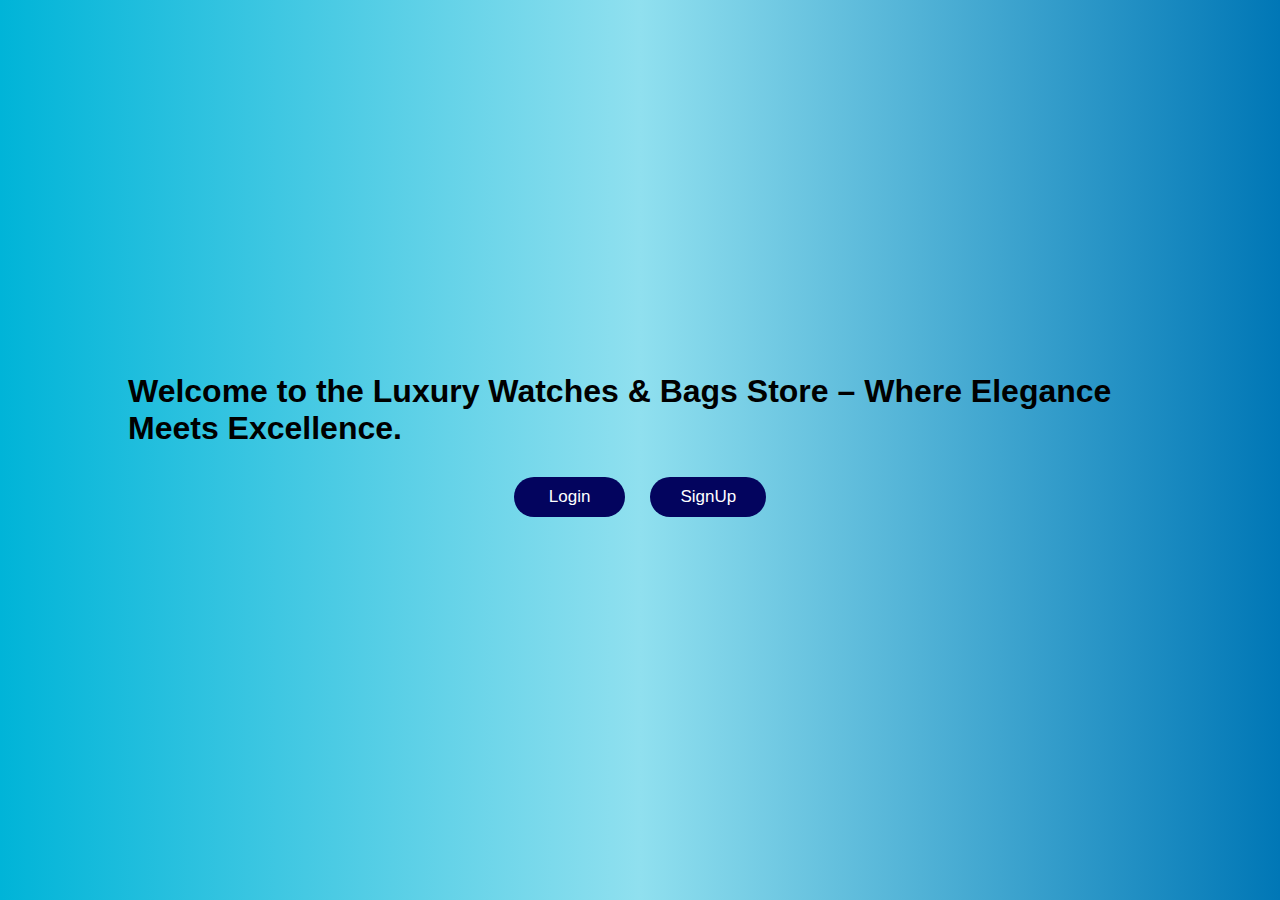
<file: ecommerce-task/index.html>
<!DOCTYPE html>
<html lang="en">
<head>
    <meta charset="UTF-8">
    <meta name="viewport" content="width=device-width, initial-scale=1.0">
    <title>Ecommerce Task</title>
    <link rel="stylesheet" href="style.css">

</head>
<body>

    <section class="Container">
        <div class="container-text">
            <h1>Welcome to the Luxury Watches & Bags Store – Where Elegance Meets Excellence.</h1>
            <div class="container-button">
                <button class="login-btn" onclick="login()">Login</button>
                <button class="sign-btn" onclick="signUp()">SignUp</button>
            </div>  
        </div>

       



    </section>

    <script src="app.js"></script>
</body>
</html>
</file>
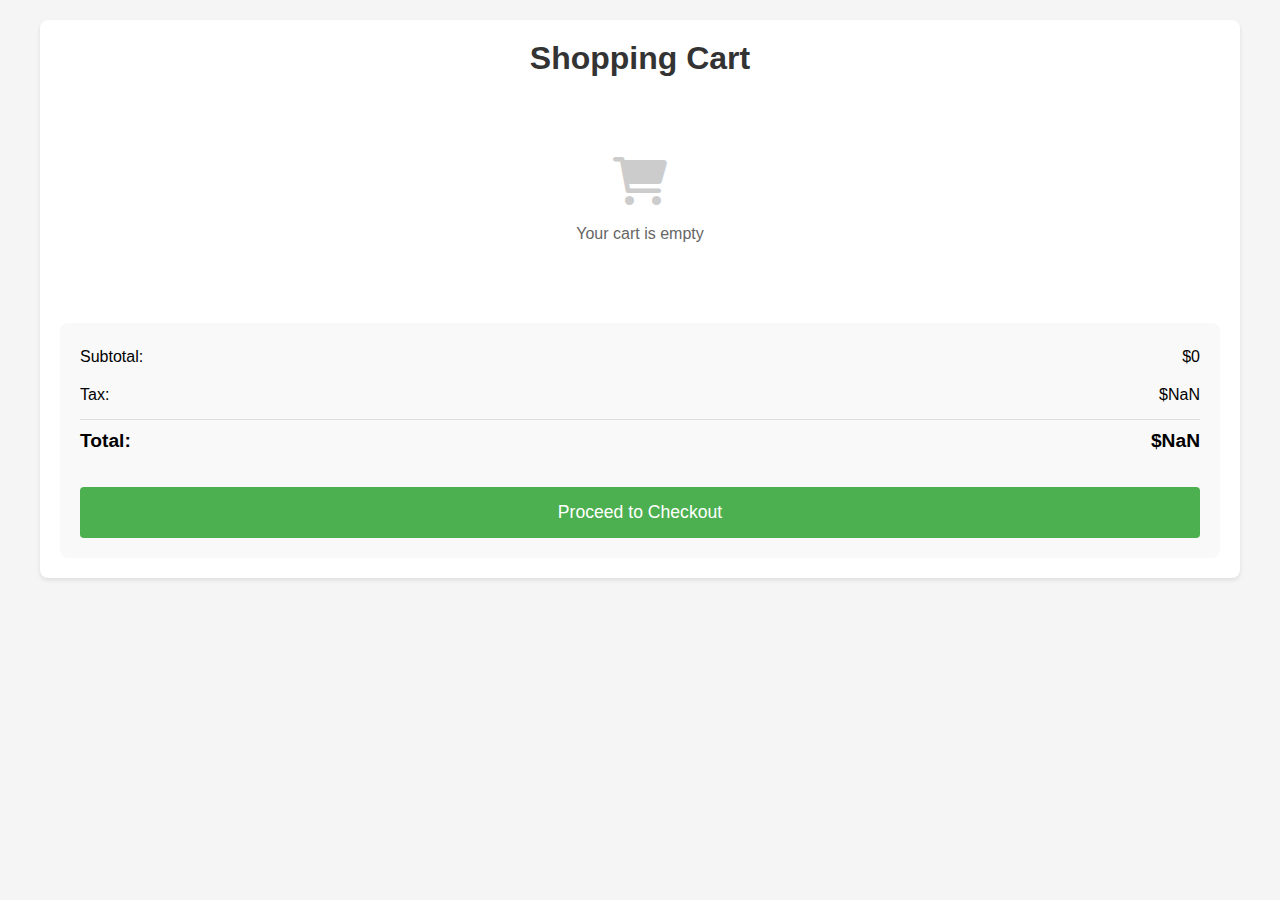
<file: ecommerce-task/cart/cart.html>
<!DOCTYPE html>
<html lang="en">
<head>
    <meta charset="UTF-8">
    <meta name="viewport" content="width=device-width, initial-scale=1.0">
    <title>Shopping Cart</title>
    <link rel="stylesheet" href="cart.css">
    <link rel="stylesheet" href="https://cdnjs.cloudflare.com/ajax/libs/font-awesome/6.0.0/css/all.min.css">
</head>
<body>
    <div class="cart-container">
        <h1>Shopping Cart</h1>
        <div class="cart-items" id="cartItems">
            <!-- Cart items will be dynamically added here -->
        </div>
        <div class="cart-summary">
            <div class="summary-item">
                <span>Subtotal:</span>
                <span id="subtotal">$0.00</span>
            </div>
            <div class="summary-item">
                <span>Tax:</span>
                <span id="tax">$0.00</span>
            </div>
            <div class="summary-item total">
                <span>Total:</span>
                <span id="total">$0.00</span>
            </div>
            <button class="checkout-btn" id="checkoutBtn">Proceed to Checkout</button>
        </div>
    </div>
    <script src="cart.js"></script>
</body>
</html>
</file>
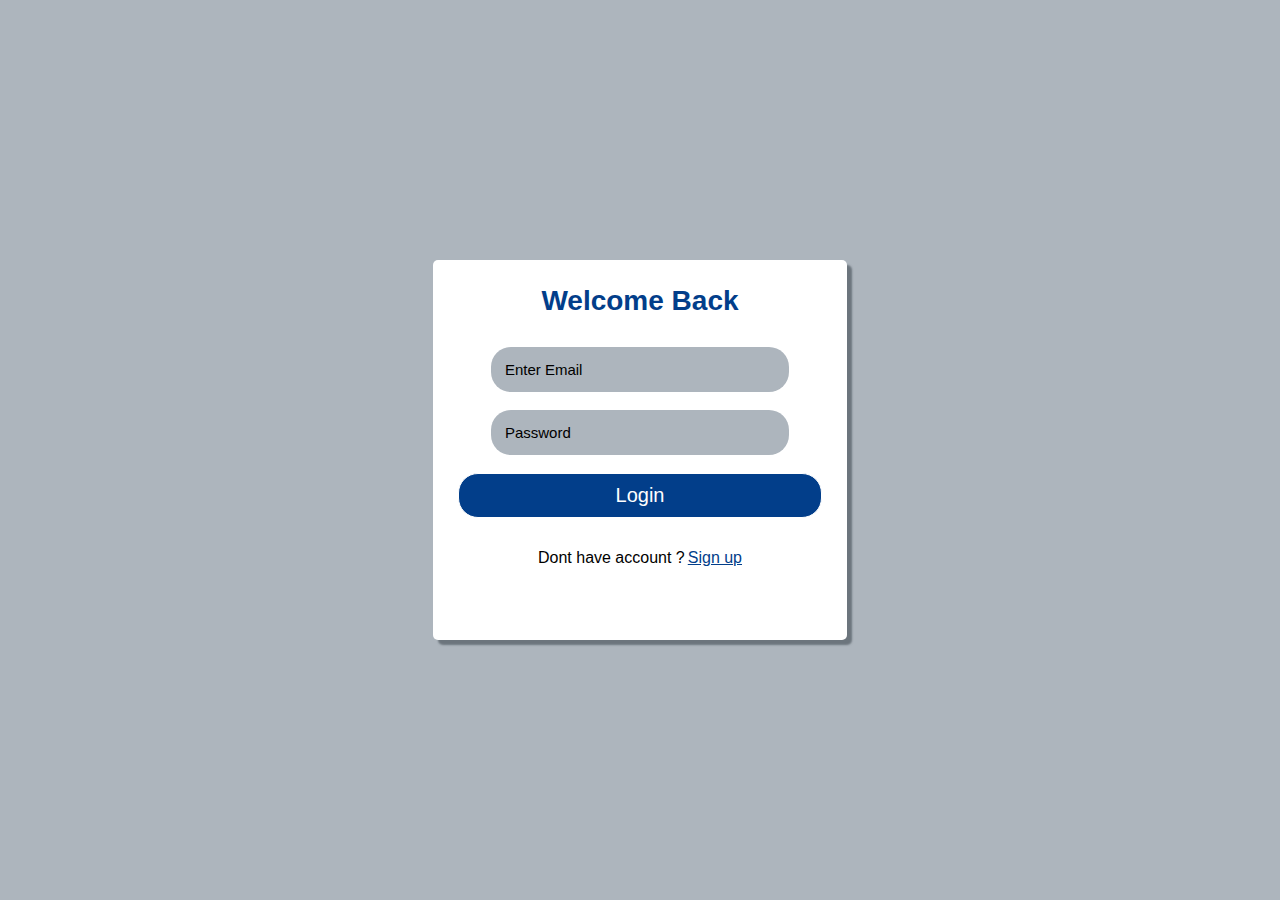
<file: ecommerce-task/login/login.html>
<!DOCTYPE html>
<html lang="en">

<head>
    <meta charset="UTF-8">
    <meta name="viewport" content="width=device-width, initial-scale=1.0">
    <title>Login Page </title>
    <link rel="stylesheet" href="login.css">
</head>

<body>
    <section class="main-container">
        <section class="login-container">
            <h1>Welcome Back</h1>

            <div class="form">
                <input type="email" name="email" class="email" placeholder="Enter Email" required>
                <input type="password" name="password" class="password" placeholder="Password">
                <button class="login-btn" onclick="login()">Login</button>
            </div>

            <div class="signup-section">
                <p>Dont have account ? </p>
                <span onclick="signUp()"> Sign up</span>

            </div>

        </section>
    </section>

    <script src="login.js"></script>
</body>

</html>
</file>
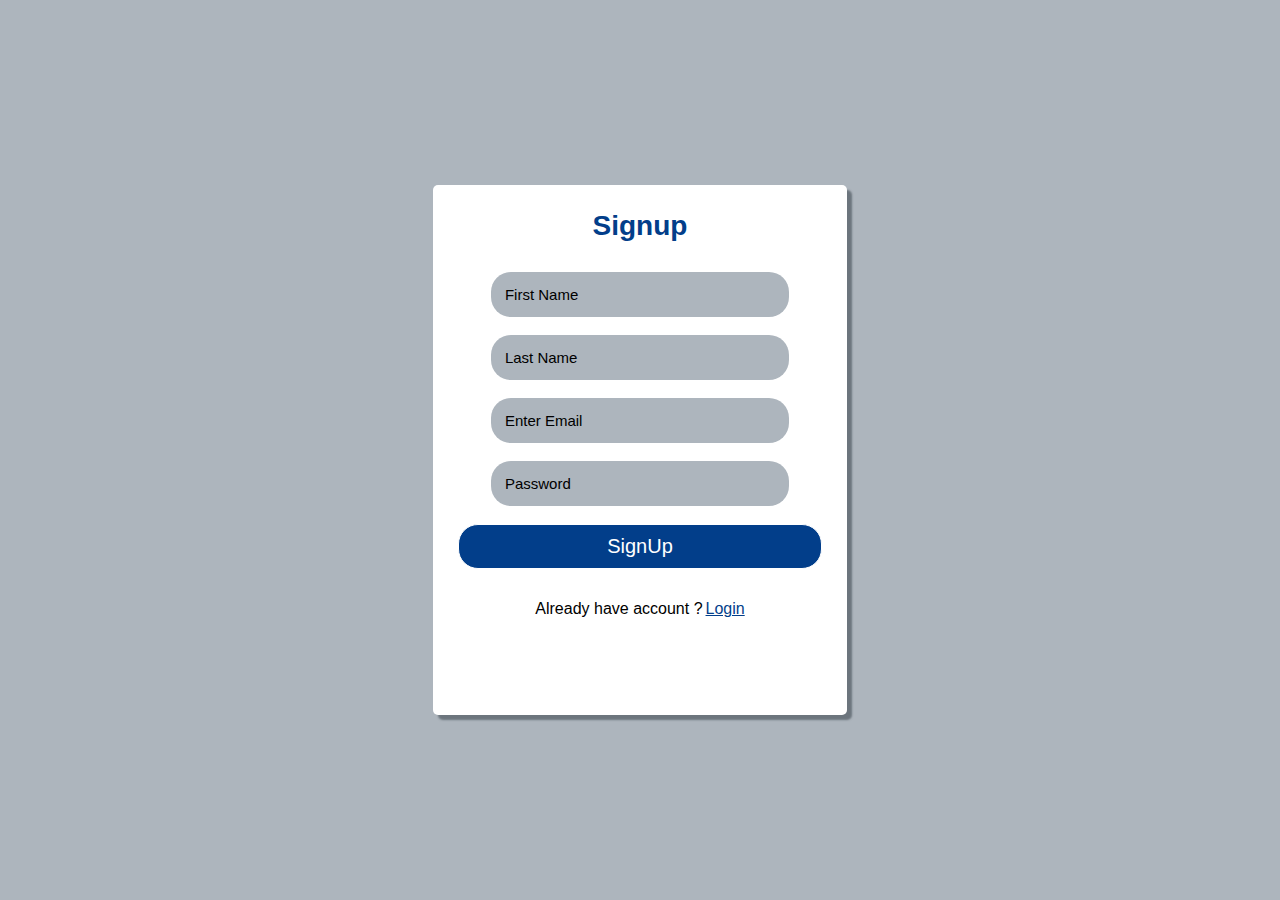
<file: ecommerce-task/sign/sign.html>
<!DOCTYPE html>
<html lang="en">

<head>
    <meta charset="UTF-8">
    <meta name="viewport" content="width=device-width, initial-scale=1.0">
    <title>SignUp Page</title>
    <link rel="stylesheet" href="sign.css">
</head>

<body>
    <section class="main-container">
        <section class="sign-container">
            <h1>Signup</h1>

            <div class="form">

                <input type="text" placeholder="First Name " class="firstName">
                <input type="text" placeholder="Last Name" class="lastName">

                <input type="email" name="email" class="email" placeholder="Enter Email" required>
                <input type="password" name="password" class="password" placeholder="Password">
                
                <button class="sign-btn" onclick="signUp()">SignUp</button>
            </div>

            <div class="login-section">
                <p>Already have account ? </p>
                <span onclick="login()">Login </span>

            </div>

        </section>
    </section>

    <script src="sign.js"></script>
</body>

</html>
</file>
<file: ecommerce-task/style.css>
* {
  margin: 0;
  padding: 0;
  font-family: Arial, Helvetica, sans-serif;
}

body {
  width: 100%;
  height: 100vh;
  background-image: linear-gradient(to right, #00b4d8, #90e0ef, #0077b6);
}
.Container {
  width: 100%;
  height: 100vh;
  display: flex;
  justify-content: center;
  align-items: center;
}

.container-text {
  display: flex;
  padding: 10px;
  justify-content: center;
  flex-direction: column;
  align-items: center;
  width: 80%;
  height: 150px;
  gap: 20px;
}

h1{
    font-size: 32px;
}
.container-button{
    padding: 10px;
    display: flex;
    align-items: center;
    gap: 25px;
}
.login-btn{
    padding: 10px 35px;
    border: none;
    background-color: #03045e;
    color: #fff ;
    font-size: 17px;
    border-radius: 20px;
}
.sign-btn{
    padding: 10px 30px;
    border: none;
    background-color: #03045e;
    color: #fff ;
    font-size: 17px;
    border-radius: 20px;
}

button{
  cursor: pointer;
}
button:hover{
  background-color: #00b4d8;
color: #000;
transition: 1s;
}
@media (max-width:600px){
  h1{
    font-size: 20px;
}

.container-button{
  padding: 10px;
  display: flex;
  flex-direction: column;
  align-items: center;
  gap: 25px;
}
.login-btn{
  padding: 10px 15px;
  border: none;
  background-color: #03045e;
  color: #fff ;
  font-size: 15px;
  border-radius: 20px;
}
.sign-btn{
  padding: 10px 15px;
  border: none;
  background-color: #03045e;
  color: #fff ;
  font-size: 15px;
  border-radius: 20px;
}

button{
cursor: pointer;
}
button:hover{
  background-color: #00b4d8;
color: #000;
transition: 1s;
}

}

@media (min-width:600px) and (max-width:767px) {
  h1{
    font-size: 20px;
}

.container-button{
  padding: 10px;
  display: flex;
  flex-direction: column;
  align-items: center;
  gap: 25px;
}
.login-btn{
  padding: 10px 15px;
  border: none;
  background-color: #03045e;
  color: #fff ;
  font-size: 15px;
  border-radius: 20px;
}
.sign-btn{
  padding: 10px 15px;
  border: none;
  background-color: #03045e;
  color: #fff ;
  font-size: 15px;
  border-radius: 20px;
}

button{
cursor: pointer;
}
button:hover{
  background-color: #00b4d8;
color: #000;
transition: 1s;
}
}

@media (min-width:768px) and (max-width:991px) {
  h1{
    font-size: 28px;
}
.container-button{
    padding: 10px;
    display: flex;
    align-items: center;
    gap: 25px;
}
.login-btn{
    padding: 10px 30px;
    border: none;
    background-color: #03045e;
    color: #fff ;
    font-size: 17px;
    border-radius: 20px;
}
.sign-btn{
    padding: 10px 25px;
    border: none;
    background-color: #03045e;
    color: #fff ;
    font-size: 17px;
    border-radius: 20px;
}

button{
  cursor: pointer;
}
button:hover{
  background-color: #00b4d8;
color: #000;
transition: 1s;
}
}

@media (min-width:992px) and (max-width:1200px){
  
h1{
  font-size: 32px;
}
.container-button{
  padding: 10px;
  display: flex;
  align-items: center;
  gap: 25px;
}
.login-btn{
  padding: 10px 35px;
  border: none;
  background-color: #03045e;
  color: #fff ;
  font-size: 17px;
  border-radius: 20px;
}
.sign-btn{
  padding: 10px 30px;
  border: none;
  background-color: #03045e;
  color: #fff ;
  font-size: 17px;
  border-radius: 20px;
}

button{
cursor: pointer;
}
button:hover{
  background-color: #00b4d8;
color: #000;
transition: 1s;
}
}
</file>
<file: ecommerce-task/cart/cart.css>
* {
    margin: 0;
    padding: 0;
    box-sizing: border-box;
    font-family: Arial, sans-serif;
}

body {
    background-color: #f5f5f5;
    padding: 20px;
}

.cart-container {
    max-width: 1200px;
    margin: 0 auto;
    background-color: white;
    padding: 20px;
    border-radius: 8px;
    box-shadow: 0 2px 4px rgba(0, 0, 0, 0.1);
}

h1 {
    text-align: center;
    margin-bottom: 30px;
    color: #333;
    font-size: 2rem;
}

.cart-items {
    margin-bottom: 30px;
}

.cart-item {
    display: flex;
    align-items: center;
    padding: 15px;
    border-bottom: 1px solid #eee;
    flex-wrap: wrap;
    gap: 15px;
}

.cart-item img {
    width: 100px;
    height: 100px;
    object-fit: cover;
    margin-right: 20px;
    border-radius: 4px;
}

.item-details {
    flex: 1;
    min-width: 200px;
}

.item-details h3 {
    margin-bottom: 5px;
    color: #333;
    font-size: 1.2rem;
}

.item-details p {
    color: #666;
    margin-bottom: 10px;
    font-size: 0.9rem;
}

.quantity-control {
    display: flex;
    align-items: center;
    margin-right: 20px;
}

.quantity-control button {
    background-color: #f0f0f0;
    border: none;
    padding: 5px 10px;
    cursor: pointer;
    border-radius: 4px;
    font-size: 1rem;
}

.quantity-control span {
    margin: 0 10px;
    min-width: 30px;
    text-align: center;
    font-size: 1rem;
}

.price {
    font-weight: bold;
    color: #333;
    margin-right: 20px;
    font-size: 1.1rem;
}

.remove-btn {
    background-color: #ff4444;
    color: white;
    border: none;
    padding: 8px 15px;
    border-radius: 4px;
    cursor: pointer;
    font-size: 0.9rem;
}

.cart-summary {
    background-color: #f9f9f9;
    padding: 20px;
    border-radius: 8px;
}

.summary-item {
    display: flex;
    justify-content: space-between;
    margin-bottom: 10px;
    padding: 5px 0;
    font-size: 1rem;
}

.summary-item.total {
    border-top: 1px solid #ddd;
    padding-top: 10px;
    font-weight: bold;
    font-size: 1.2em;
}

.checkout-btn {
    width: 100%;
    padding: 15px;
    background-color: #4CAF50;
    color: white;
    border: none;
    border-radius: 4px;
    font-size: 1.1em;
    cursor: pointer;
    margin-top: 20px;
    transition: background-color 0.3s;
}

.checkout-btn:hover {
    background-color: #45a049;
}

.empty-cart {
    text-align: center;
    padding: 50px;
    color: #666;
}

.empty-cart i {
    font-size: 48px;
    margin-bottom: 20px;
    color: #ccc;
}

/* Responsive Design */
@media screen and (max-width: 768px) {
    body {
        padding: 10px;
    }

    .cart-container {
        padding: 15px;
    }

    h1 {
        font-size: 1.5rem;
        margin-bottom: 20px;
    }

    .cart-item {
        flex-direction: column;
        align-items: flex-start;
        padding: 10px;
    }

    .cart-item img {
        width: 80px;
        height: 80px;
        margin-right: 0;
        margin-bottom: 10px;
    }

    .item-details {
        width: 100%;
        margin-bottom: 10px;
    }

    .item-details h3 {
        font-size: 1.1rem;
    }

    .quantity-control {
        margin: 10px 0;
    }

    .price {
        margin: 10px 0;
        font-size: 1rem;
    }

    .remove-btn {
        width: 100%;
        margin-top: 10px;
    }

    .cart-summary {
        padding: 15px;
    }

    .summary-item {
        font-size: 0.9rem;
    }

    .summary-item.total {
        font-size: 1.1em;
    }

    .checkout-btn {
        padding: 12px;
        font-size: 1em;
    }
}

@media screen and (max-width: 480px) {
    .cart-container {
        padding: 10px;
    }

    h1 {
        font-size: 1.3rem;
    }

    .cart-item {
        padding: 8px;
    }

    .cart-item img {
        width: 70px;
        height: 70px;
    }

    .item-details h3 {
        font-size: 1rem;
    }

    .item-details p {
        font-size: 0.8rem;
    }

    .quantity-control button {
        padding: 4px 8px;
        font-size: 0.9rem;
    }

    .price {
        font-size: 0.9rem;
    }

    .remove-btn {
        padding: 6px 12px;
        font-size: 0.8rem;
    }

    .cart-summary {
        padding: 12px;
    }

    .summary-item {
        font-size: 0.8rem;
    }

    .summary-item.total {
        font-size: 1em;
    }

    .checkout-btn {
        padding: 10px;
        font-size: 0.9em;
    }
}
</file>
<file: ecommerce-task/login/login.css>
*{
    margin: 0;
    padding: 0;
    font-family: Arial, Helvetica, sans-serif;
}

/* Login Page Css */

.main-container{
    background-color: #adb5bd;
    width: 100%;
    height: 100vh;
    display: flex;
    justify-content: center;
    align-items: center;
}

.login-container{   
    padding: 15px;
    width: 30%;
    height: 350px;
    border-radius: 5px;
    background-color: #fff;
    box-shadow: 5px 5px 2px #6c757d;
}

.login-container > h1 {
    padding: 10px;
    text-align: center;
    font-size: 28px;
    color: #023e8a;
}

.form{
    margin-top: 10px;
    padding: 10px;
    display: flex;
    flex-direction: column;
    justify-content: center;
    align-items: center;
    gap: 18px;
}

input {
    width: 80%;
    height: 45px; 
    font-size: 16px; 
    background-color: #adb5bd;
    border: transparent;
    border-radius: 20px;
    padding-left: 7px;
}

input::placeholder{
    font-size: 15px;
    padding-left: 7px;
    color: #000;
}

.login-btn{
    border: 1px solid #fff;
    width: 100%;
    height: 45px;
    border-radius: 20px;
    background-color: #023e8a;
    color: #fff;
    font-size: 20px;
}

.signup-section{
    height: 40px;
    padding: 10px;
   display: flex;
   justify-content: center;
   align-items: center;
}

span{
    padding-left: 3px;
    text-decoration: underline;
    color: #023e8a;
    cursor: pointer;
}
/* Login Page Css */

@media (max-width:600px){
    
.login-container{   
    padding: 15px;
    width: 50%;
    height: 350px;
    border-radius: 5px;
    background-color: #fff;
    box-shadow: 5px 5px 2px #6c757d;
}

.login-container > h1 {
    padding: 10px;
    text-align: center;
    font-size: 20px;
    color: #023e8a;
}

.form{
    margin-top: 10px;
    padding: 10px;
    display: flex;
    flex-direction: column;
    justify-content: center;
    align-items: center;
    gap: 18px;
}

input {
    width: 70%;
    height: 35px; 
    font-size: 14px; 
    background-color: #adb5bd;
    border: transparent;
    border-radius: 20px;
    padding-left: 7px;
}

input::placeholder{
    font-size: 13px;
    padding-left: 7px;
    color: #000;
}

.login-btn{
    border: 1px solid #fff;
    width: 30%;
    height: 30px;
    border-radius: 20px;
    background-color: #023e8a;
    color: #fff;
    font-size: 15px;
}

.signup-section{
    height: 40px;
    padding: 10px;
   display: flex;
   flex-direction: column;
   justify-content: center;
   gap: 12px;
   align-items: center;
}
p{
    font-size: 14px;
}
span{
    padding-left: 3px;
    font-size: 13px;
    text-decoration: underline;
    color: #023e8a;
}
}
</file>
<file: ecommerce-task/sign/sign.css>
*{
    margin: 0;
    padding: 0;
    font-family: Arial, Helvetica, sans-serif;
}

/* Sign up Page Css */

.main-container{
    background-color: #adb5bd;
    width: 100%;
    height: 100vh;
    display: flex;
    justify-content: center;
    align-items: center;
}

.sign-container{   
    padding: 15px;
    width: 30%;
    height: 500px;
    border-radius: 5px;
    background-color: #fff;
    box-shadow: 5px 5px 2px #6c757d;
}

.sign-container > h1 {
    padding: 10px;
    text-align: center;
    font-size: 28px;
    color: #023e8a;
}

.form{
    
    margin-top: 10px;
    padding: 10px;
    display: flex;
    flex-direction: column;
    justify-content: center;
    align-items: center;
    gap: 18px;
}

input {
    width: 80%;
    height: 45px; 
    font-size: 16px; 
    background-color: #adb5bd;
    border: transparent;
    border-radius: 20px;
    padding-left: 7px;
}

input::placeholder{
    font-size: 15px;
    padding-left: 7px;
    color: #000;
}

.sign-btn{
    border: 1px solid #fff;
    width: 100%;
    height: 45px;
    border-radius: 20px;
    background-color: #023e8a;
    color: #fff;
    font-size: 20px;
}

.login-section{
    height: 40px;
    padding: 10px;
   display: flex;
   justify-content: center;
   align-items: center;
}

span{
    padding-left: 3px;
    text-decoration: underline;
    color: #023e8a;
    cursor: pointer;
}
/* Sign Up Page Css */


@media (max-width:600px){
    .sign-container{   
        padding: 15px;
        width: 50%;
        height: 500px;
        border-radius: 5px;
        background-color: #fff;
        box-shadow: 5px 5px 2px #6c757d;
    }
    
.sign-container > h1 {
    padding: 10px;
    text-align: center;
    font-size: 20px;
    color: #023e8a;
}

.form{
    
    margin-top: 10px;
    padding: 10px;
    display: flex;
    flex-direction: column;
    justify-content: center;
    align-items: center;
    gap: 15px;
}

input {
    width: 70%;
    height: 40px; 
    font-size: 13px; 
    background-color: #adb5bd;
    border: transparent;
    border-radius: 20px;
    padding-left: 7px;
}

input::placeholder{
    font-size: 13px;
    padding-left: 7px;
    color: #000;
}

.sign-btn{
    border: 1px solid #fff;
    width: 40%;
    height: 30px;
    border-radius: 20px;
    background-color: #023e8a;
    color: #fff;
    font-size: 15px;
}

.login-section{
    height: 40px;
    padding: 10px;
   display: flex;
   flex-direction: column;
   gap: 5px;
   justify-content: center;
   align-items: center;
}
.login-section > p{
    font-size: 13px;
}
span{
    font-size: 14px;
    padding-left: 3px;
    text-decoration: underline;
    color: #023e8a;

}
}
</file>
